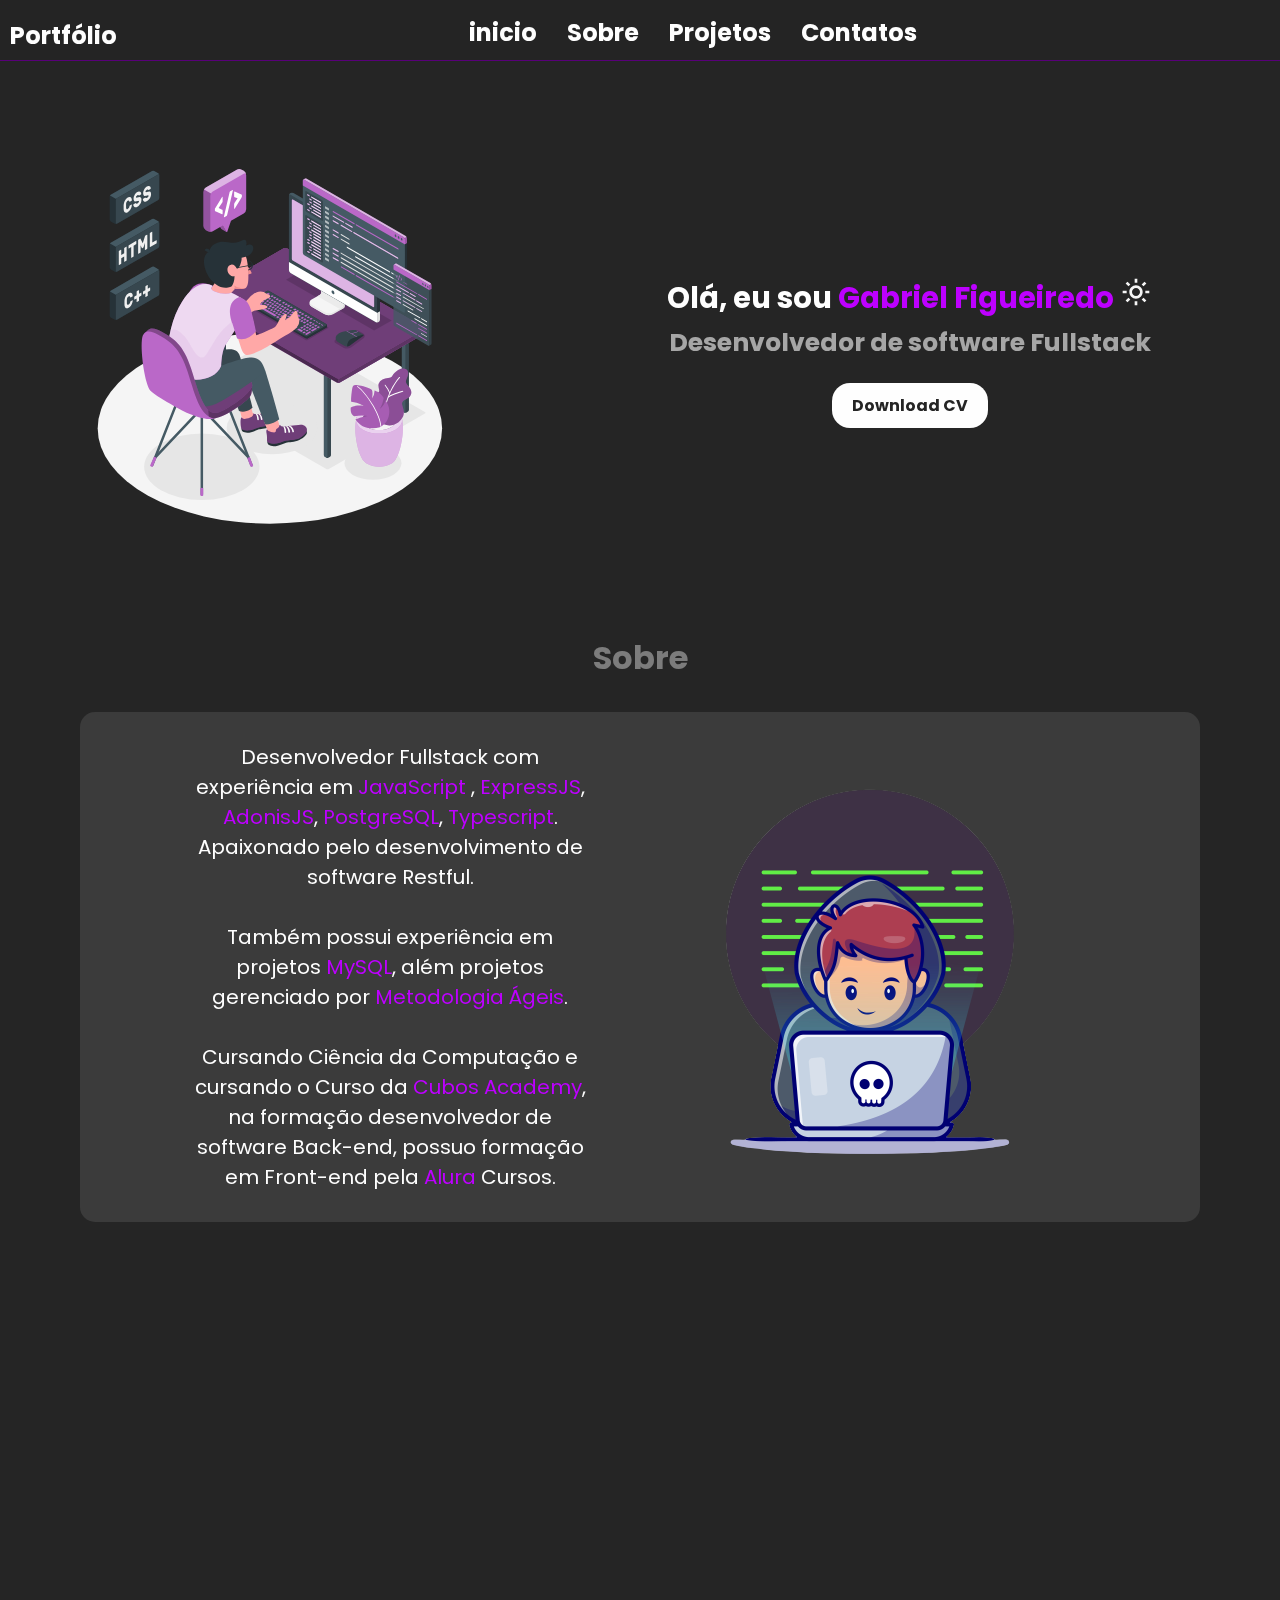
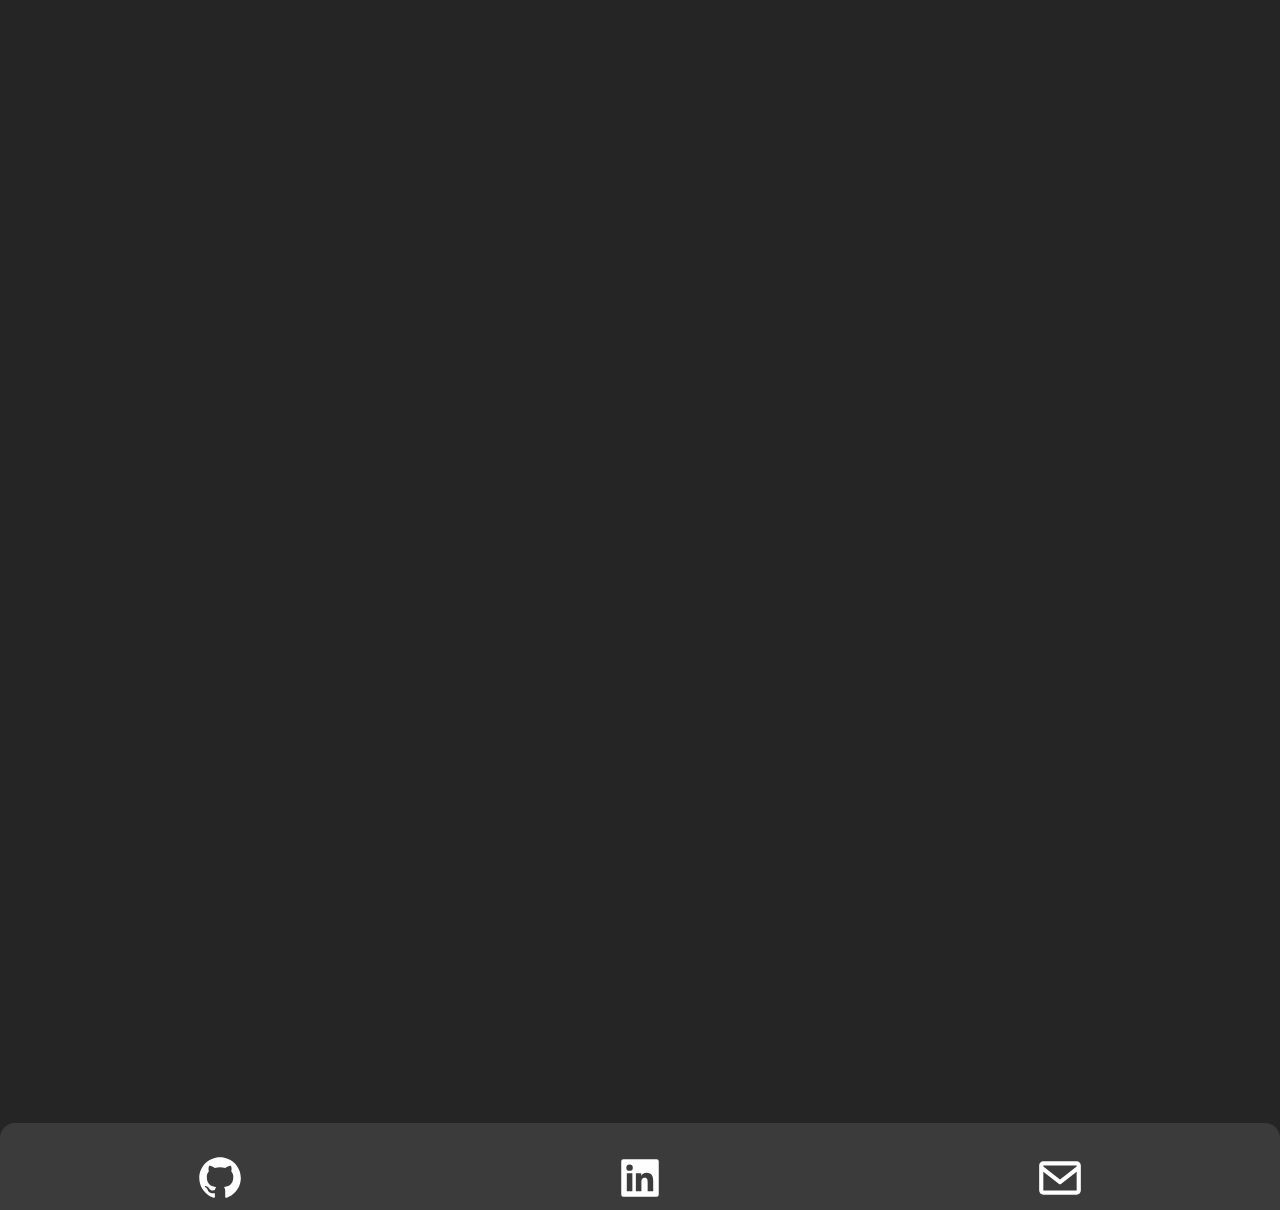
<file: index.html>
<!DOCTYPE html>
<html lang="pt-br">
  <head>
    <script
      async
      src="https://www.googletagmanager.com/gtag/js?id=G-5T27SVKBC3"
    ></script>
    <script>
      window.dataLayer = window.dataLayer || [];
      function gtag() {
        dataLayer.push(arguments);
      }
      gtag("js", new Date());
      gtag("config", "G-5T27SVKBC3");
      window.dataLayer = window.dataLayer || [];
      function gtag() {
        dataLayer.push(arguments);
      }
      gtag("js", new Date());
    </script>
    <meta charset="UTF-8" />
    <meta http-equiv="X-UA-Compatible" content="IE=edge" />
    <meta name="viewport" content="width=device-width, initial-scale=1.0" />
    <meta
      name="description"
      content="Meu Nome é Gabriel Figueiredo, eu sou um Desenvolvedor Fullstack com experiência em React.js , Next.js , JavaScript, Sass, Styled Components."
    />
    <meta
      name="keywords"
      content="sites, Desenvolvimento web, Desenvolvimento Fullstack, Gabriel Figueiredo, ui designer, programador, front-end, designer, ui, Gabriel, website, portfólio"
    />
    <meta property="og:title" content="Portfólio //   Gabriel Figueiredo" />
    <meta property="og:description" content="Portfólio // Figueiredo" />
    <meta name="author" content="Gabriel Figueiredo" />
    <script defer src="./src/js/script.js"></script>
    <link rel="canonical" href="https://www.gabrielfrontend.com.br/" />
    <link rel="stylesheet" href="./src/css/style.css" />
    <link
      href="https://unpkg.com/boxicons@2.1.2/css/boxicons.min.css"
      rel="stylesheet"
    />
    <link rel="preconnect" href="https://fonts.googleapis.com" />
    <link rel="preconnect" href="https://fonts.gstatic.com" crossorigin />
    <link
      href="https://fonts.googleapis.com/css2?family=Poppins:wght@200;400;700&display=swap"
      rel="stylesheet"
    />
    <link
      rel="shortcut icon"
      href="./src/img/png/favicon.png"
      type="image/x-icon"
    />
    <title>Portfólio | Gabriel Figueiredo - Desenvolvedor Fullstack</title>
  </head>

  <body class="js">
    <header class="header">
      <div class="header--container">
        <a href="/" class="header--logo">Portfólio</a>
        <nav class="header--navbar-pc">
          <a class="item--navbar-pc" href="#">inicio</a>
          <a class="item--navbar-pc" href="#Sobre">Sobre</a>
          <a class="item--navbar-pc" href="#Projetos">Projetos</a>
          <a class="item--navbar-pc" href="#Contatos">Contatos</a>
        </nav>
        <button onclick="navBar()">
          <img 
            class="icon"
            src="./src/img/bx-menu.svg"
            alt="Botão menu abrir"
          />
        </button>
      </div>
      <nav class="header--navbar">
        <a class="item--navbar" href="#">inicio</a>
        <a class="item--navbar" href="#Sobre">Sobre</a>
        <a class="item--navbar" href="#Projetos">Projetos</a>
        <a class="item--navbar" href="#Contatos">Contatos</a>
      </nav>
    </header>
    <main class="introducao js-scroll">
      <img src="./src/img/Programming-amico.svg" alt="Banner da introdução" />
      <div class="introducao--container">
        <h2 class="introducao--titulo">
          Olá, eu sou
          <span class="introducao--titulo-color">Gabriel Figueiredo</span>
          <img
            class="sun"
            src="./src/img/bx-sun.svg"
            alt="Icone de sol"
          /><br /><span class="introducao--titulo-diminuir"
            >Desenvolvedor de software Fullstack</span
          >
        </h2>

        <a class="introducao-cv" href="./src/cv/Curriculo.pdf" download="">
          Download CV
        </a>
      </div>
    </main>
    <section class="sobre js-scroll" id="Sobre">
      <h1 class="titulo">Sobre</h1>
      <div class="sobre--container">
        <div class="sobre--container-perfil">
          <img src="./src/img/png/avatar.png" alt="Avatar Gabriel Barreto" />
          <p class="sobre--descricao">
            Desenvolvedor Fullstack com experiência em
            <span class="introducao--titulo-color">JavaScript</span> ,<span
              class="introducao--titulo-color"
            >
              ExpressJS</span
            >, <span class="introducao--titulo-color">AdonisJS</span>,
            <span class="introducao--titulo-color">PostgreSQL</span>,
            <span class="introducao--titulo-color">Typescript</span>. Apaixonado
            pelo desenvolvimento de software Restful.<br />
            <br />
            Também possui experiência em projetos
            <span class="introducao--titulo-color">MySQL</span>, além projetos
            gerenciado por
            <span class="introducao--titulo-color">Metodologia Ágeis</span
            >.<br />
            <br />
            Cursando Ciência da Computação e cursando o Curso da
            <span class="introducao--titulo-color">Cubos Academy</span>, na
            formação desenvolvedor de software Back-end, possuo formação em
            Front-end pela
            <span class="introducao--titulo-color">Alura</span> Cursos.
          </p>
        </div>
      </div>
    </section>
    <section class="projetos js-scroll" id="Projetos">
      <h1 class="titulo">Projetos</h1>
      <div class="projetos--container">
        <div class="card">
          <h3 class="card--titulo">Quiz K<span class="diminuir">\</span>D</h3>
          <a
            href="https://quiz-kda-cyacer.vercel.app/"
            target="_blank"
            rel="noopener noreferrer"
          >
            <img
              src="./src/img/png/Quiz-Kda.webp"
              alt="Tumbnail do site Quiz K/DA"
            />
          </a>
          <div class="container--botao">
            <a
              href="https://github.com/Cyacer/Quiz-KDA"
              target="_blank"
              rel="noopener noreferrer"
              class="card--botao"
              >Acesso ao Repositório</a
            >
            <a
              href="https://quiz-kda-cyacer.vercel.app/"
              target="_blank"
              rel="noopener noreferrer"
              class="card--botao"
              >Acesso ao Site</a
            >
          </div>
        </div>
        <div class="card">
          <h3 class="card--titulo">Apeperia</h3>
          <a
            href="https://apeperia-home.vercel.app/"
            target="_blank"
            rel="noopener noreferrer"
          >
            <img
              src="./src/img/png/Apepperia.webp"
              alt="Tumbnail do site Apeperia"
            />
          </a>
          <div class="container--botao">
            <a
              href="https://github.com/Cyacer/Apeperia-home"
              target="_blank"
              rel="noopener noreferrer"
              class="card--botao"
              >Acesso ao Repositório</a
            >
            <a
              href="https://apeperia-home.vercel.app/"
              target="_blank"
              rel="noopener noreferrer"
              class="card--botao"
              >Acesso ao Site</a
            >
          </div>
        </div>
        <div class="card">
          <h3 class="card--titulo">Sistema Bancario</h3>
          <a
            href="https://apeperia-home.vercel.app/"
            target="_blank"
            rel="noopener noreferrer"
          >
            <img
              src="./src/img/png/sistema-bancario.webp"
              alt="Tumbnail do Sistema Bancario"
            />
          </a>
          <div class="container--botao">
            <a
              href="https://github.com/Cyacer/Sistema-Bancario"
              target="_blank"
              rel="noopener noreferrer"
              class="card--botao"
              >Acesso ao Repositório</a
            >
            <a
              href="https://github.com/Cyacer/Sistema-Bancario"
              target="_blank"
              rel="noopener noreferrer"
              class="card--botao"
              >Acesso ao Site</a
            >
          </div>
        </div>
        <div class="card">
          <h3 class="card--titulo">Links</h3>
          <a
            href="https://github.com/Cyacer/Sistema-Bancario"
            target="_blank"
            rel="noopener noreferrer"
          >
            <img src="./src/img/png/Links.webp" alt="Tumbnail do site Links" />
          </a>
          <div class="container--botao">
            <a
              href="https://github.com/Cyacer/Links"
              target="_blank"
              rel="noopener noreferrer"
              class="card--botao"
              >Acesso ao Repositório</a
            >
            <a
              href="https://links-cyacer.vercel.app/"
              target="_blank"
              rel="noopener noreferrer"
              class="card--botao"
              >Acesso ao Site</a
            >
          </div>
        </div>
        <div class="card">
          <h3 class="card--titulo">Valorant Login</h3>
          <a
            href="https://valorant-login.vercel.app/"
            target="_blank"
            rel="noopener noreferrer"
          >
            <img
              src="./src/img/png/Valorant.webp"
              alt="Tumbnail do site Valorant Login"
            />
          </a>
          <div class="container--botao">
            <a
              href="https://github.com/Cyacer/Valorant__Login"
              target="_blank"
              rel="noopener noreferrer"
              class="card--botao"
              >Acesso ao Repositório</a
            >
            <a
              href="https://valorant-login.vercel.app/"
              target="_blank"
              rel="noopener noreferrer"
              class="card--botao"
              >Acesso ao Site</a
            >
          </div>
        </div>
        <div class="card">
          <h3 class="card--titulo">Alura Store</h3>
          <a
            href="https://alura-store-chi.vercel.app/#"
            target="_blank"
            rel="noopener noreferrer"
          >
            <img
              src="./src/img/png/Alura-Store.webp"
              alt="Tumbnail do site Alura Store"
            />
          </a>
          <div class="container--botao">
            <a
              href="https://github.com/Cyacer/Alura-Store"
              target="_blank"
              rel="noopener noreferrer"
              class="card--botao"
              >Acesso ao Repositório</a
            >
            <a
              href="https://alura-store-chi.vercel.app/#"
              target="_blank"
              rel="noopener noreferrer"
              class="card--botao"
              >Acesso ao Site</a
            >
          </div>
        </div>
        <div class="card">
          <h3 class="card--titulo">Fruta e Fruto</h3>
          <a
            href="https://fruta-e-fruto-beta.vercel.app/"
            target="_blank"
            rel="noopener noreferrer"
          >
            <img
              src="./src/img/png/FrutoeFruta.webp"
              alt="Tumbnail do site Fruto e Fruta"
            />
          </a>
          <div class="container--botao">
            <a
              href="https://github.com/Cyacer/Fruta-e-Fruto"
              target="_blank"
              rel="noopener noreferrer"
              class="card--botao"
              >Acesso ao Repositório</a
            >
            <a
              href="https://fruta-e-fruto-beta.vercel.app/"
              target="_blank"
              rel="noopener noreferrer"
              class="card--botao"
              >Acesso ao Site</a
            >
          </div>
        </div>
        <div class="card">
          <h3 class="card--titulo">Buscador de CEP</h3>
          <a
            href="https://buscador-cep-iota.vercel.app/"
            target="_blank"
            rel="noopener noreferrer"
          >
            <img
              src="./src/img/png/BuscadorCep.webp"
              alt="Tumbnail do site Buscador de Cep"
            />
          </a>
          <div class="container--botao">
            <a
              href="https://github.com/Cyacer/buscador-cep"
              target="_blank"
              rel="noopener noreferrer"
              class="card--botao"
              >Acesso ao Repositório</a
            >
            <a
              href="https://buscador-cep-iota.vercel.app/"
              target="_blank"
              rel="noopener noreferrer"
              class="card--botao"
              >Acesso ao Site</a
            >
          </div>
        </div>
        <div class="card">
          <h3 class="card--titulo">Bikcraft</h3>
          <a
            href="https://bikcraft-six.vercel.app/"
            target="_blank"
            rel="noopener noreferrer"
          >
            <img
              src="./src/img/png/Bikcraft.webp"
              alt="Tumbnail do site Bikcraft"
            />
          </a>
          <div class="container--botao">
            <a
              href="https://github.com/Cyacer/bikcraft"
              target="_blank"
              rel="noopener noreferrer"
              class="card--botao"
              >Acesso ao Repositório</a
            >
            <a
              href="https://bikcraft-six.vercel.app/"
              target="_blank"
              rel="noopener noreferrer"
              class="card--botao"
              >Acesso ao Site</a
            >
          </div>
        </div>
      </div>
    </section>
    <footer class="footer" id="Contatos">
      <div class="contato">
        <a href="https://github.com/Cyacer/">
          <svg xmlns="http://www.w3.org/2000/svg" viewBox="0 0 24 24">
            <path
              fill-rule="evenodd"
              clip-rule="evenodd"
              d="M12.026 2c-5.509 0-9.974 4.465-9.974 9.974 0 4.406 2.857 8.145 6.821 9.465.499.09.679-.217.679-.481 0-.237-.008-.865-.011-1.696-2.775.602-3.361-1.338-3.361-1.338-.452-1.152-1.107-1.459-1.107-1.459-.905-.619.069-.605.069-.605 1.002.07 1.527 1.028 1.527 1.028.89 1.524 2.336 1.084 2.902.829.091-.645.351-1.085.635-1.334-2.214-.251-4.542-1.107-4.542-4.93 0-1.087.389-1.979 1.024-2.675-.101-.253-.446-1.268.099-2.64 0 0 .837-.269 2.742 1.021a9.582 9.582 0 0 1 2.496-.336 9.554 9.554 0 0 1 2.496.336c1.906-1.291 2.742-1.021 2.742-1.021.545 1.372.203 2.387.099 2.64.64.696 1.024 1.587 1.024 2.675 0 3.833-2.33 4.675-4.552 4.922.355.308.675.916.675 1.846 0 1.334-.012 2.41-.012 2.737 0 .267.178.577.687.479C19.146 20.115 22 16.379 22 11.974 22 6.465 17.535 2 12.026 2z"
            ></path>
          </svg>
        </a>
        <a href="https://www.linkedin.com/in/gabrielbfigueiredo/">
          <svg xmlns="http://www.w3.org/2000/svg" viewBox="0 0 24 24">
            <path
              d="M20 3H4a1 1 0 0 0-1 1v16a1 1 0 0 0 1 1h16a1 1 0 0 0 1-1V4a1 1 0 0 0-1-1zM8.339 18.337H5.667v-8.59h2.672v8.59zM7.003 8.574a1.548 1.548 0 1 1 0-3.096 1.548 1.548 0 0 1 0 3.096zm11.335 9.763h-2.669V14.16c0-.996-.018-2.277-1.388-2.277-1.39 0-1.601 1.086-1.601 2.207v4.248h-2.667v-8.59h2.56v1.174h.037c.355-.675 1.227-1.387 2.524-1.387 2.704 0 3.203 1.778 3.203 4.092v4.71z"
            ></path>
          </svg>
        </a>
        <a href="mailto:gabrielb.defigueiredo@gmail.com">
          <svg xmlns="http://www.w3.org/2000/svg" viewBox="0 0 24 24">
            <path
              d="M20 4H4c-1.103 0-2 .897-2 2v12c0 1.103.897 2 2 2h16c1.103 0 2-.897 2-2V6c0-1.103-.897-2-2-2zm0 2v.511l-8 6.223-8-6.222V6h16zM4 18V9.044l7.386 5.745a.994.994 0 0 0 1.228 0L20 9.044 20.002 18H4z"
            ></path>
          </svg>
        </a>
      </div>
    </footer>
  </body>
</html>
</file>
<file: src/css/style.css>
html {
  scroll-behavior: smooth;
}

body {
  padding: 0;
  margin: 0;
  font-family: "Poppins", sans-serif;
  background: #252525;
  color: #fefefe;
  position: relative;
}

a {
  text-decoration: none;
}

/* css Genericos*/
.titulo {
  text-align: center;
  margin-bottom: 1.875rem;
  color: rgba(254, 254, 254, 0.4);
}

.diminuir {
  font-size: 0.875rem;
}

button {
  background: transparent;
  border: none;
  cursor: pointer;
}

.header a {
  color: #fefefe;
  transition: 0.3s ease-in-out;
}
.header a:hover {
  color: #bd00ff;
}
.header--container {
  display: flex;
  justify-content: space-between;
  align-items: center;
  background-color: rgba(37, 37, 37, 0.6);
  border-bottom: 0.063rem solid #580079;
  color: #bd00ff;
  position: fixed;
  top: 0;
  z-index: 200;
  width: 100%;
  backdrop-filter: blur(0.625rem);
}
.header--logo {
  padding-left: 0.625rem;
  font-size: 1.5rem;
}
.header--container a {
  font-weight: 700;
}
.header--navbar {
  flex-direction: column;
  align-items: center;
  gap: 3.125rem;
  display: none;
  font-size: 1.5rem;
  height: 90vh;
}
.header--navbar-pc {
  display: none;
}
@media (min-width: 700px) {
  .header--container {
    display: flex;
    justify-content: space-between;
    align-items: center;
    background-color: rgba(37, 37, 37, 0.6);
    border-bottom: 1px solid #580079;
    color: #bd00ff;
    width: 100%;
    backdrop-filter: blur(0.625rem);
    padding-top: 0.625rem;
  }
  .header--navbar-pc {
    display: flex;
    gap: 1.875rem;
    font-size: 1.5rem;
    padding-bottom: 0.625rem;
    align-items: center;
    width: 100%;
    justify-content: center;
    margin-top: 0.313rem;
  }
  .header--navbar {
    display: none;
  }
  .header .icon {
    display: none;
  }
}
@media (min-width: 1200px) {
  .header--container {
    display: flex;
    justify-content: space-between;
    align-items: center;
    background-color: rgba(37, 37, 37, 0.6);
    border-bottom: 0.063rem solid #580079;
    color: #bd00ff;
    width: 100%;
    backdrop-filter: blur(0.625rem);
    padding-top: 0.625rem;
  }
  .header--navbar-pc {
    display: flex;
    gap: 1.875rem;
    font-size: 1.5rem;
    padding-bottom: 0.625rem;
    align-items: center;
    width: 100%;
    justify-content: center;
    margin-top: 0.313rem;
  }
  .header--navbar {
    display: none;
  }
  .header .icon {
    display: none;
  }
}

.open {
  display: flex;
  position: fixed;
  width: 100%;
  height: 100vh;
  z-index: 100;
  position: fixed;
  top: 0;
  background-color: rgba(37, 37, 37, 0.6);
  backdrop-filter: blur(0.625rem);
}
@media (min-width: 700px) {
  .open {
    display: none;
  }
}
@media (min-width: 1200px) {
  .open .open {
    display: none;
  }
}
.open a:first-child {
  margin-top: 6.25rem;
}

.introducao {
  margin-top: 9.375rem;
  display: flex;
  flex-direction: column;
  align-items: center;
}
.introducao--container {
  display: flex;
  flex-direction: column;
  align-items: center;
}
.introducao--titulo {
  font-size: 1.813rem;
  text-align: center;
  margin: 1.25rem 3.125rem;
}
.introducao--titulo-color {
  color: #bd00ff;
}
.introducao-cv {
  padding: 10px 20px;
  background: #fefefe;
  text-decoration: none;
  font-weight: 700;
  color: #252525;
  border-radius: 1.125rem;
  cursor: pointer;
  transition: transform 80ms ease-in;
}
.introducao-cv:hover {
  color: #bd00ff;
  transform: scale(0.95);
}
@media (min-width: 700px) {
  .introducao {
    margin-top: 9.375rem;
    display: flex;
    flex-direction: row;
    align-items: inherit;
    justify-content: space-around;
    margin-bottom: 6.25rem;
  }
  .introducao img {
    max-width: 50%;
  }
}
@media (min-width: 1200px) {
  .introducao {
    margin-top: 9.375rem;
    display: flex;
    flex-direction: row;
    align-items: inherit;
    justify-content: space-around;
    margin-bottom: 6.25rem;
  }
  .introducao img {
    max-width: 30%;
  }
  .introducao--container {
    display: flex;
    align-items: center;
    justify-content: center;
    flex-direction: column;
  }
  .introducao--titulo-diminuir {
    font-size: 1.563rem;
    color: rgba(254, 254, 254, 0.6);
  }
}

.sun {
  animation: solRotation 2s linear infinite;
}

@keyframes solRotation {
  to {
    transform: rotate(360deg);
  }
}
.sobre {
  border-radius: 0.938rem;
  margin-top: 3.125rem;
}
.sobre--container {
  background-color: rgba(254, 254, 254, 0.1);
  border-radius: 0.938rem;
  margin: 1.875rem 1.25rem 0 1.25rem;
}
.sobre--container-perfil {
  border-radius: 0.938rem;
  margin: 1.875rem 1.25rem 0 1.25rem;
}
.sobre--container-perfil img {
  width: 100%;
}
.sobre--descricao {
  font-size: 1rem;
  text-align: center;
  font-weight: 200;
  padding: 1.25rem;
}
@media (min-width: 700px) {
  .sobre--container {
    margin: 20px 80px;
  }
  .sobre--container-perfil {
    margin: 1.25rem 5rem;
    display: flex;
    flex-direction: column;
    align-items: center;
  }
  .sobre--container-perfil img {
    width: 90%;
  }
  .sobre--descricao {
    font-weight: 400;
    font-size: 1.25rem;
    padding: 0.625rem 1.875rem;
  }
}
@media (min-width: 1200px) {
  .sobre--container {
    margin: 20px 80px;
  }
  .sobre--container-perfil {
    margin: 1.25rem 5rem;
    display: flex;
    flex-direction: row-reverse;
    align-items: center;
  }
  .sobre --container-perfil img {
    width: 45%;
  }
  .sobre--descricao {
    font-weight: 400;
    font-size: 1.25rem;
    padding: 0.625rem 1.875rem;
  }
}

.projetos {
  margin-top: 3.125rem;
}
@media (min-width: 700px) {
  .projetos--container {
    display: grid;
    grid-template-columns: repeat(2, 1fr);
    margin: 0 3.688rem;
  }
}
@media (min-width: 1200px) {
  .projetos--container {
    display: grid;
    grid-template-columns: repeat(3, 1fr);
    margin: 0 3.688rem;
  }
}

.card {
  margin: 0.625rem 1.25rem;
  padding: 0.625rem 0.625rem 1.25rem 0.625rem;
  border-radius: 0.938rem;
  display: flex;
  flex-direction: column;
  align-items: center;
  background-color: rgba(254, 254, 254, 0.1);
  margin: 2.5rem 1.25rem;
}
.card:first-child {
  margin-top: 0;
}
.card img {
  max-width: 100%;
  border-top-left-radius: 0.938rem;
  border-top-right-radius: 0.938rem;
  border-bottom-left-radius: 1.563rem;
  border-bottom-right-radius: 1.563rem;
  cursor: pointer;
  transition: 0.6s;
}
.card img:hover {
  outline: 0.25rem solid rgba(189, 0, 255, 0.7);
}
.card--botao {
  padding: 0.625rem 1.25rem;
  background-color: #252525;
  border-radius: 0.938rem;
  font-size: 0.875rem;
  font-weight: 700;
  color: #fefefe;
  text-align: center;
  margin: 0 0.625rem 0.625rem 0.625rem;
  transition: 0.6s;
}
.card--botao:hover {
  color: #bd00ff;
}
@media (min-width: 700px) {
  .card {
    padding: 0.625rem 0.625rem 1.25rem 0.625rem;
    border-radius: 0.938rem;
    background-color: rgba(254, 254, 254, 0.1);
    margin: 2.5rem 1.25rem;
    display: flex;
    flex-direction: column;
    align-items: center;
  }
  .card:first-child {
    margin-top: 2.5rem;
  }
}
@media (min-width: 1200px) {
  .card {
    display: flex;
    padding: 0.625rem 0.625rem 1.25rem 0.625rem;
    border-radius: 0.938rem;
    flex-direction: column;
    align-items: center;
    background-color: rgba(254, 254, 254, 0.1);
    margin: 2.5rem 1.25rem;
  }
  .card:first-child {
    margin-top: 2.5rem;
  }
}

.container--botao {
  margin-top: 0.625rem;
  width: 100%;
  display: flex;
  justify-content: space-around;
}

.footer {
  background-color: rgba(254, 254, 254, 0.1);
  padding: 1.875rem 0.625rem 0 0.625rem;
  margin-top: 6.25rem;
  border-top-left-radius: 0.938rem;
  border-top-right-radius: 0.938rem;
}

.footer p {
  margin: 0;
  padding-bottom: 0.625;
}

.contato {
  display: flex;
  justify-content: space-around;
}

.contato a svg {
  fill: #fefefe;
  width: 3.125rem;
  height: 3.125rem;
  transition: 0.6s;
}

.contato a svg:hover {
  fill: #bd00ff;
}

.js .js-scroll {
  opacity: 0;
  transition: all 3s;
  transform: translate3d(0, -15px, 0);
}

.js .js-scroll.ativo {
  opacity: 1;
  transform: translate3d(0, 0, 0);
}

.container-404 {
  display: flex;
  justify-content: center;
  align-items: center;
  flex-direction: column;
  text-align: center;
  height: 100vh;
}

.container-404-404 > svg {
  max-width: 80%;
}

.container-404-404 > a {
  margin-bottom: 6.25rem;
}

/*# sourceMappingURL=style.css.map */
</file>
